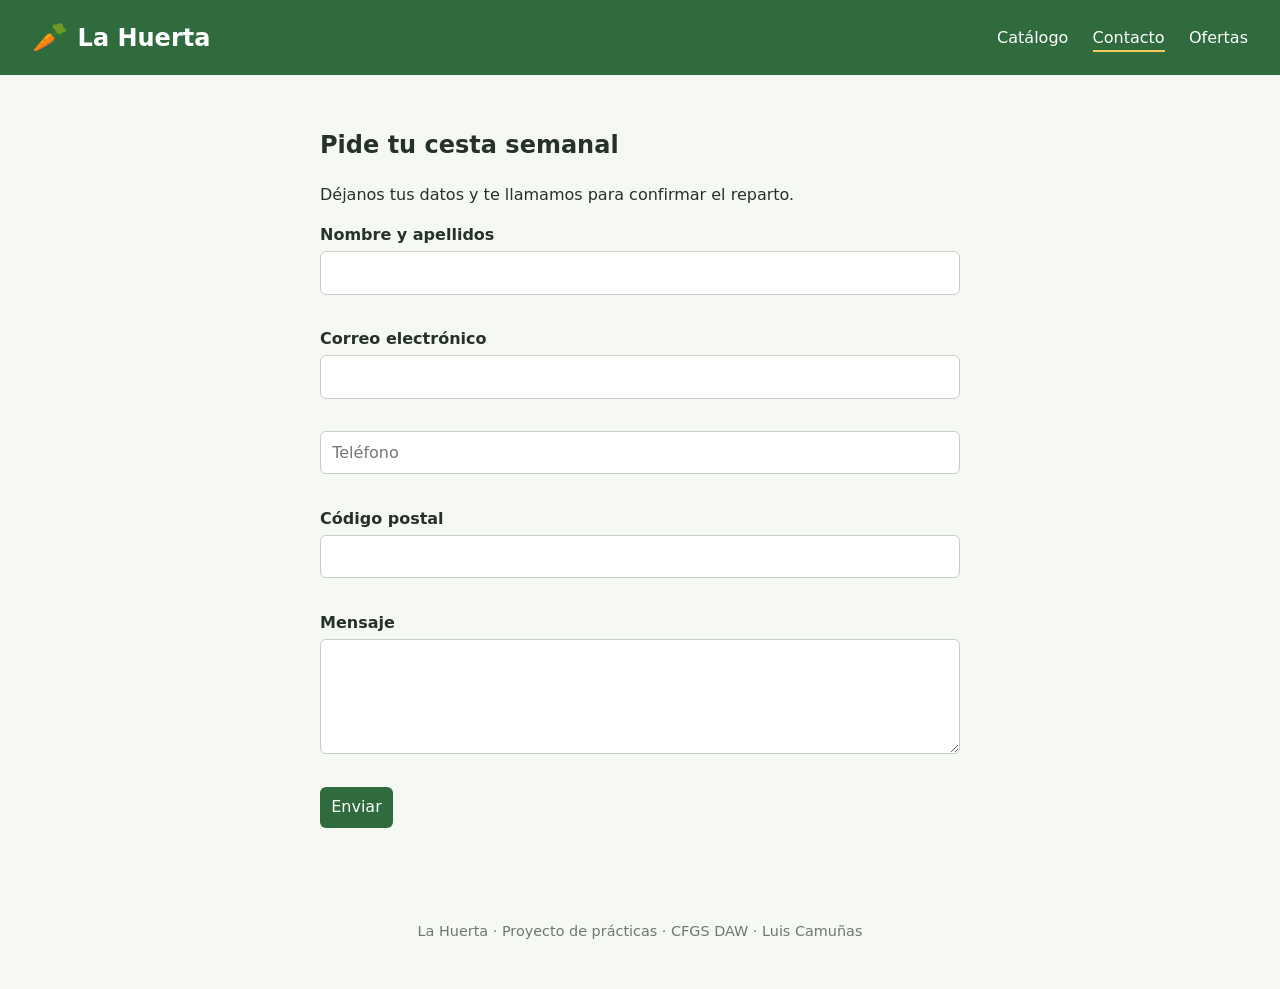
<file: frontend/contacto.html>
<!doctype html>
<html lang="es">
  <head>
    <meta charset="UTF-8" />
    <meta name="viewport" content="width=device-width, initial-scale=1.0" />
    <title>La Huerta</title>
    <link rel="stylesheet" href="css/estilos.css" />
  </head>
  <body>
    <header class="cabecera">
      <div class="marca">
        <span class="logo">🥕</span>
        <h1>La Huerta</h1>
      </div>
      <nav>
        <a href="index.html">Catálogo</a>
        <a href="contacto.html" class="activo">Contacto</a>
        <a href="ofertas.html">Ofertas</a>
      </nav>
    </header>

    <main class="contenedor una-columna">
      <section>
        <h2>Pide tu cesta semanal</h2>
        <p>Déjanos tus datos y te llamamos para confirmar el reparto.</p>

        <form id="form-contacto" novalidate>
          <div class="campo">
            <label for="nombre">Nombre y apellidos</label>
            <input type="text" id="nombre" name="nombre" />
            <span class="error" id="error-nombre"></span>
          </div>

          <div class="campo">
            <label for="email">Correo electrónico</label>
            <input type="text" id="email" name="email" />
            <span class="error" id="error-email"></span>
          </div>

          <div class="campo">
            <input
              type="text"
              id="telefono"
              name="telefono"
              placeholder="Teléfono"
            />
            <span class="error" id="error-telefono"></span>
          </div>

          <div class="campo">
            <label for="cp">Código postal</label>
            <input type="text" id="cp" name="cp" />
            <span class="error" id="error-cp"></span>
          </div>

          <div class="campo">
            <label for="mensaje">Mensaje</label>
            <textarea id="mensaje" name="mensaje" rows="4"></textarea>
            <span class="error" id="error-mensaje"></span>
          </div>

          <button type="submit">Enviar</button>
        </form>

        <p id="resultado" class="aviso"></p>
      </section>
    </main>

    <footer class="pie">
      <p>La Huerta · Proyecto de prácticas · CFGS DAW · Luis Camuñas</p>
    </footer>

    <script src="js/config.js"></script>
    <script src="js/validacion.js"></script>
    <script src="js/contacto.js"></script>
  </body>
</html>
</file>
<file: frontend/css/estilos.css>
* {
  box-sizing: border-box;
}

body {
  margin: 0;
  font-family: system-ui, -apple-system, "Segoe UI", Roboto, Arial, sans-serif;
  color: #26312b;
  background: #f6f8f4;
  line-height: 1.5;
}

.cabecera {
  display: flex;
  justify-content: space-between;
  align-items: center;
  flex-wrap: wrap;
  gap: 1rem;
  padding: 1rem 2rem;
  background: #2f6b3c;
  color: #ffffff;
}

.marca {
  display: flex;
  align-items: center;
  gap: 0.6rem;
}

.marca h1 {
  margin: 0;
  font-size: 1.5rem;
}

.logo {
  font-size: 1.8rem;
}

nav a {
  color: #ffffff;
  text-decoration: none;
  margin-left: 1.2rem;
  padding-bottom: 0.2rem;
}

nav a.activo {
  border-bottom: 2px solid #f4c95d;
}

.contenedor {
  display: grid;
  grid-template-columns: 1fr 320px;
  gap: 2rem;
  max-width: 1200px;
  margin: 2rem auto;
  padding: 0 1.5rem;
}

.contenedor.una-columna {
  grid-template-columns: minmax(0, 640px);
  justify-content: center;
}

.filtros {
  display: flex;
  flex-wrap: wrap;
  gap: 0.6rem;
  margin-bottom: 1rem;
}

input,
select,
textarea,
button {
  font: inherit;
  padding: 0.55rem 0.7rem;
  border: 1px solid #c5cfc3;
  border-radius: 6px;
}

input,
select,
textarea {
  background: #ffffff;
}

.filtros input {
  flex: 1;
  min-width: 180px;
}

button {
  background: #2f6b3c;
  color: #ffffff;
  border: none;
  cursor: pointer;
}

button:hover {
  background: #25552f;
}

button.secundario {
  background: #ffffff;
  color: #2f6b3c;
  border: 1px solid #2f6b3c;
  width: 100%;
  margin-top: 1rem;
}

.contador {
  color: #a9b3a7;
  font-size: 0.9rem;
}

.rejilla {
  display: grid;
  grid-template-columns: repeat(auto-fill, minmax(190px, 1fr));
  gap: 1rem;
}

.producto {
  background: #ffffff;
  border: 1px solid #e0e6dd;
  border-radius: 10px;
  padding: 1rem;
  display: flex;
  flex-direction: column;
  gap: 0.4rem;
}

.producto .icono {
  font-size: 2.4rem;
}

.producto h3 {
  margin: 0;
  font-size: 1.05rem;
}

.producto .precio {
  font-weight: 700;
  color: #2f6b3c;
}

.producto .etiqueta {
  font-size: 0.75rem;
  text-transform: uppercase;
  letter-spacing: 0.05em;
  color: #6b7a6c;
}

.producto .agotado {
  color: #b3261e;
  font-size: 0.85rem;
}

.producto button {
  margin-top: auto;
}

.producto button:disabled {
  background: #c5cfc3;
  cursor: not-allowed;
}

.carrito {
  background: #ffffff;
  border: 1px solid #e0e6dd;
  border-radius: 10px;
  padding: 1.2rem;
  align-self: start;
  position: sticky;
  top: 1rem;
}

.carrito h2 {
  margin-top: 0;
}

#lineas-carrito {
  list-style: none;
  padding: 0;
  margin: 0 0 1rem 0;
}

#lineas-carrito li {
  display: flex;
  justify-content: space-between;
  align-items: center;
  gap: 0.5rem;
  padding: 0.4rem 0;
  border-bottom: 1px solid #eef1ec;
  font-size: 0.95rem;
}

#lineas-carrito .controles button {
  padding: 0.1rem 0.5rem;
  margin-left: 0.2rem;
}

.cupon {
  display: flex;
  gap: 0.4rem;
}

.cupon input {
  flex: 1;
  min-width: 0;
}

.totales {
  width: 100%;
  margin-top: 1rem;
  border-collapse: collapse;
}

.totales td {
  padding: 0.25rem 0;
}

.totales td:last-child {
  text-align: right;
}

.totales .total td {
  font-weight: 700;
  font-size: 1.1rem;
  border-top: 2px solid #26312b;
  padding-top: 0.5rem;
}

.aviso {
  font-size: 0.9rem;
  color: #6b7a6c;
}

.campo {
  display: flex;
  flex-direction: column;
  margin-bottom: 1rem;
}

.campo label {
  font-weight: 600;
  margin-bottom: 0.25rem;
}

.error {
  color: #b3261e;
  font-size: 0.85rem;
  min-height: 1.2em;
}

.error-api {
  grid-column: 1 / -1;
  padding: 1rem 1.25rem;
  border: 1px solid #f1b8b2;
  border-left: 6px solid #b3261e;
  border-radius: 8px;
  background: #fdecea;
  color: #8c1d18;
}

.error-api p {
  margin: 0.3rem 0 0;
}

.pie {
  text-align: center;
  padding: 2rem 1rem;
  color: #6b7a6c;
  font-size: 0.9rem;
}

@media (max-width: 800px) {
  .contenedor {
    grid-template-columns: 1fr;
  }

  .carrito {
    position: static;
  }
}
</file>
